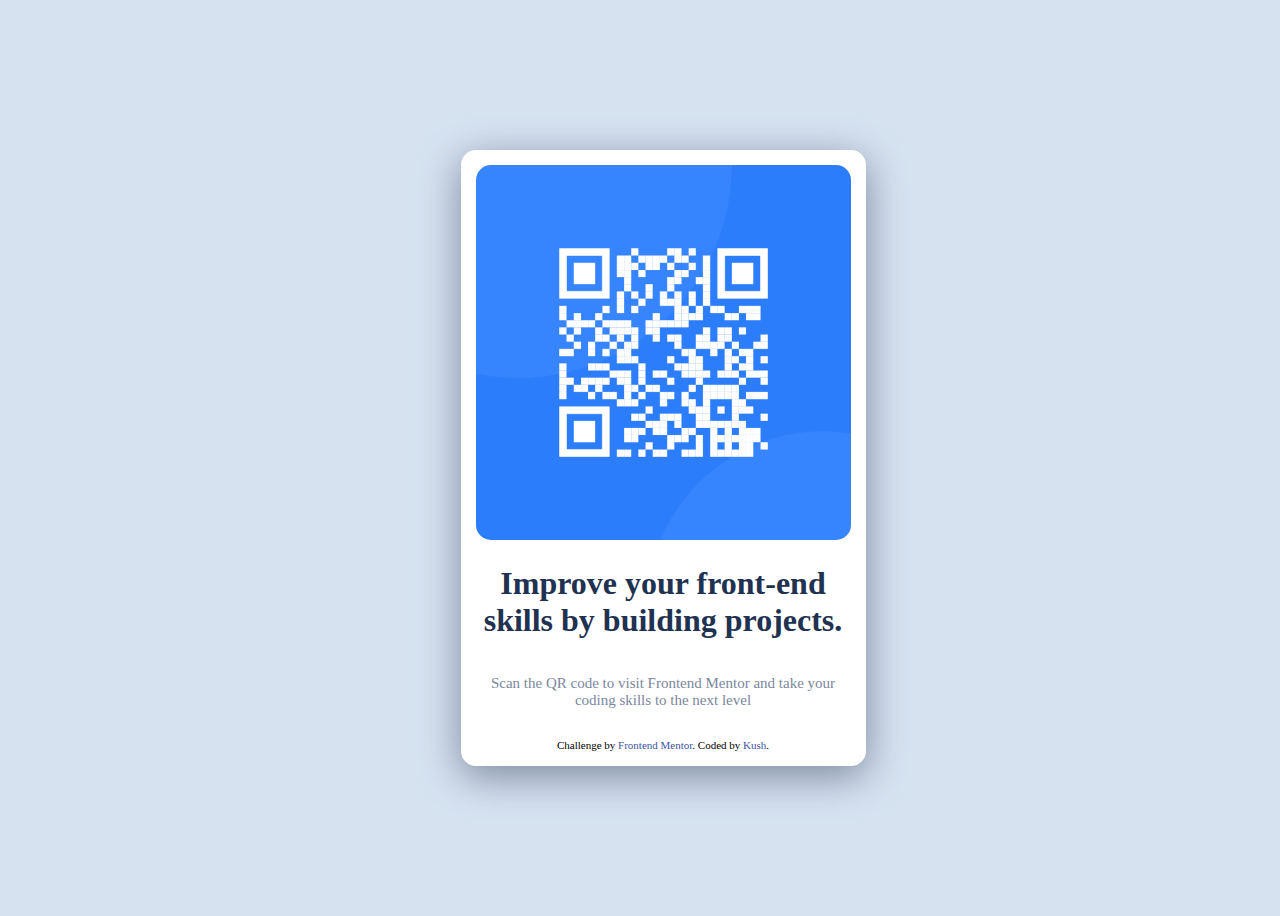
<file: index.html>
<!DOCTYPE html>
<html lang="en">

<head>
  <meta charset="UTF-8">
  <meta name="viewport" content="width=device-width, initial-scale=1.0">
  <!-- displays site properly based on user's device -->

  <link rel="icon" type="image/png" sizes="32x32" href="./images/favicon-32x32.png">

  <title>Frontend Mentor | QR code component</title>

  <link rel="stylesheet" href="style.css">
</head>

<body>
  <main>
    <section class="card">
      <img src="./images/image-qr-code.png"
        alt="image of the Qr code" />
      <h1>Improve your front-end skills by building projects.</h1>
      <p>Scan the QR code to visit Frontend Mentor and take your coding skills to the next level</p>
      <div class="attribution">
        Challenge by <a href="https://www.frontendmentor.io?ref=challenge" target="_blank">Frontend Mentor</a>.
        Coded by <a href="#">Kush</a>.
      </div>
    </section>
  </main>
</body>

</html>
</file>
<file: style.css>
body {
    align-items: center;
    background-color: hsl(212, 45%, 89%);
    display: flex;
    font-family: "Outfit", serif;
    justify-content: center;
    height: 100%;
    min-height: 100vh;
    overflow: hidden;
    width: 100%;
  }

  .card {
    background-color: white;
    border-radius: 15px;
    box-shadow: 0 10px 40px hsl(220, 15%, 55%);
    padding: 4%;
    top: 25%;
    text-align: center;
    width: 375px;
  }

  img {
    border-radius: 15px;
    height: 375px;
    width: 375px;
  }

  h1{
    color: hsl(218, 44%, 22%);
    font-weight: 700;
  }

  p {
    color: hsl(220, 15%, 55%);
    font-size: 15px;
    font-weight: 400;
    padding: 15px;
  }

  .attribution {
    font-size: 11px;
    text-align: center;
  }

  .attribution a {
    color: hsl(228, 45%, 44%);
    text-decoration: none;
  }
</file>
